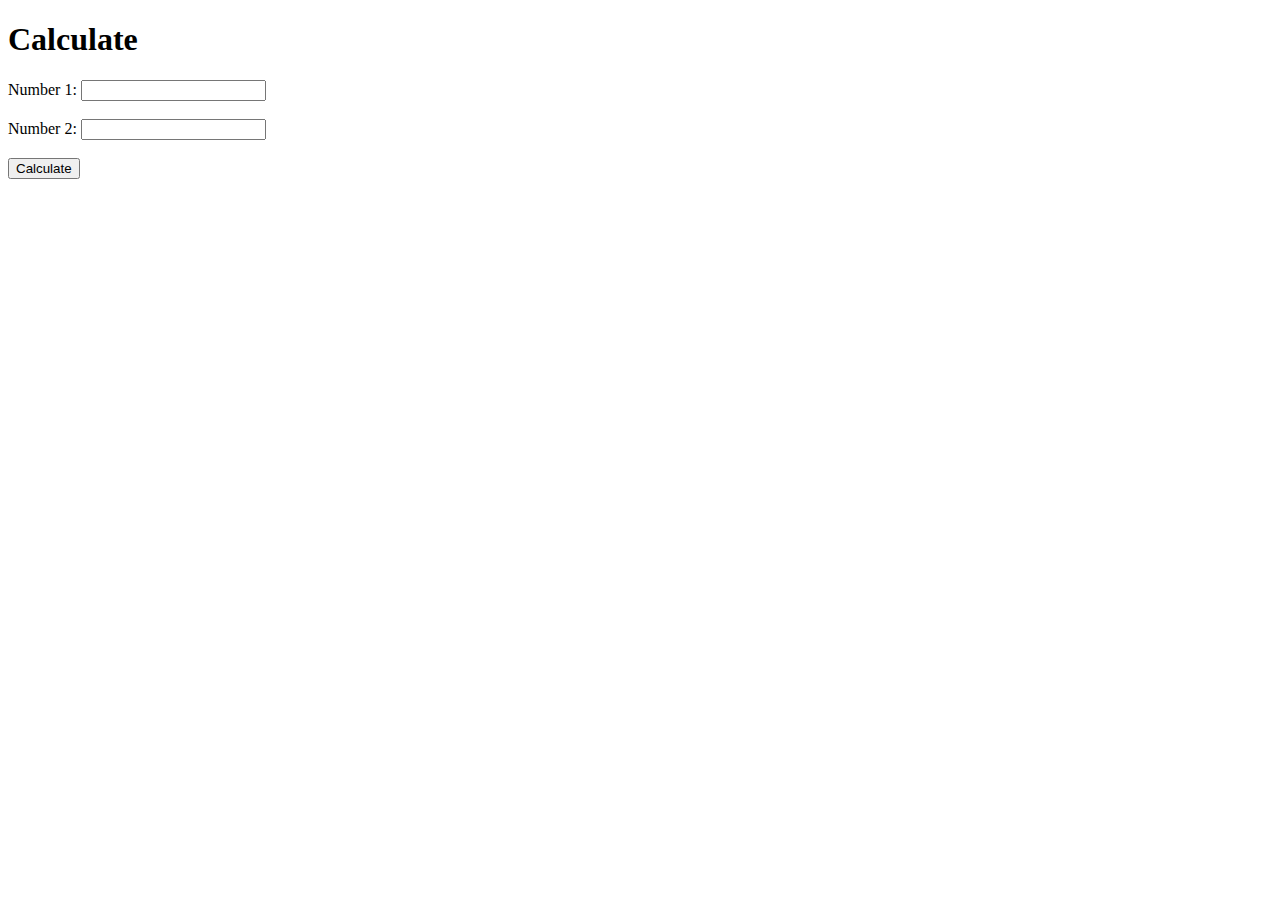
<file: HTML/Calculator/index.htm>
<!DOCTYPE html>
<html>
<head>
  <link rel="stylesheet" href="style.css">

</head>
<body>
  <h1>Calculate</h1>

  <label for="int1">Number 1:</label>
  <input type ="text" id ="int1" name="int1"><br><br>

  <label for="int2">Number 2:</label>
  <input type ="text" id ="int2" name="int2"><br><br>

  <button onclick="helloPrint()">Calculate</button><br><br>

  <div id="demo"></div>
  <div id="image-display-area">
    <!-- Image will be displayed here -->

  </div>
  
    <script src="java.js" ></script>
</body>
</html>
</file>
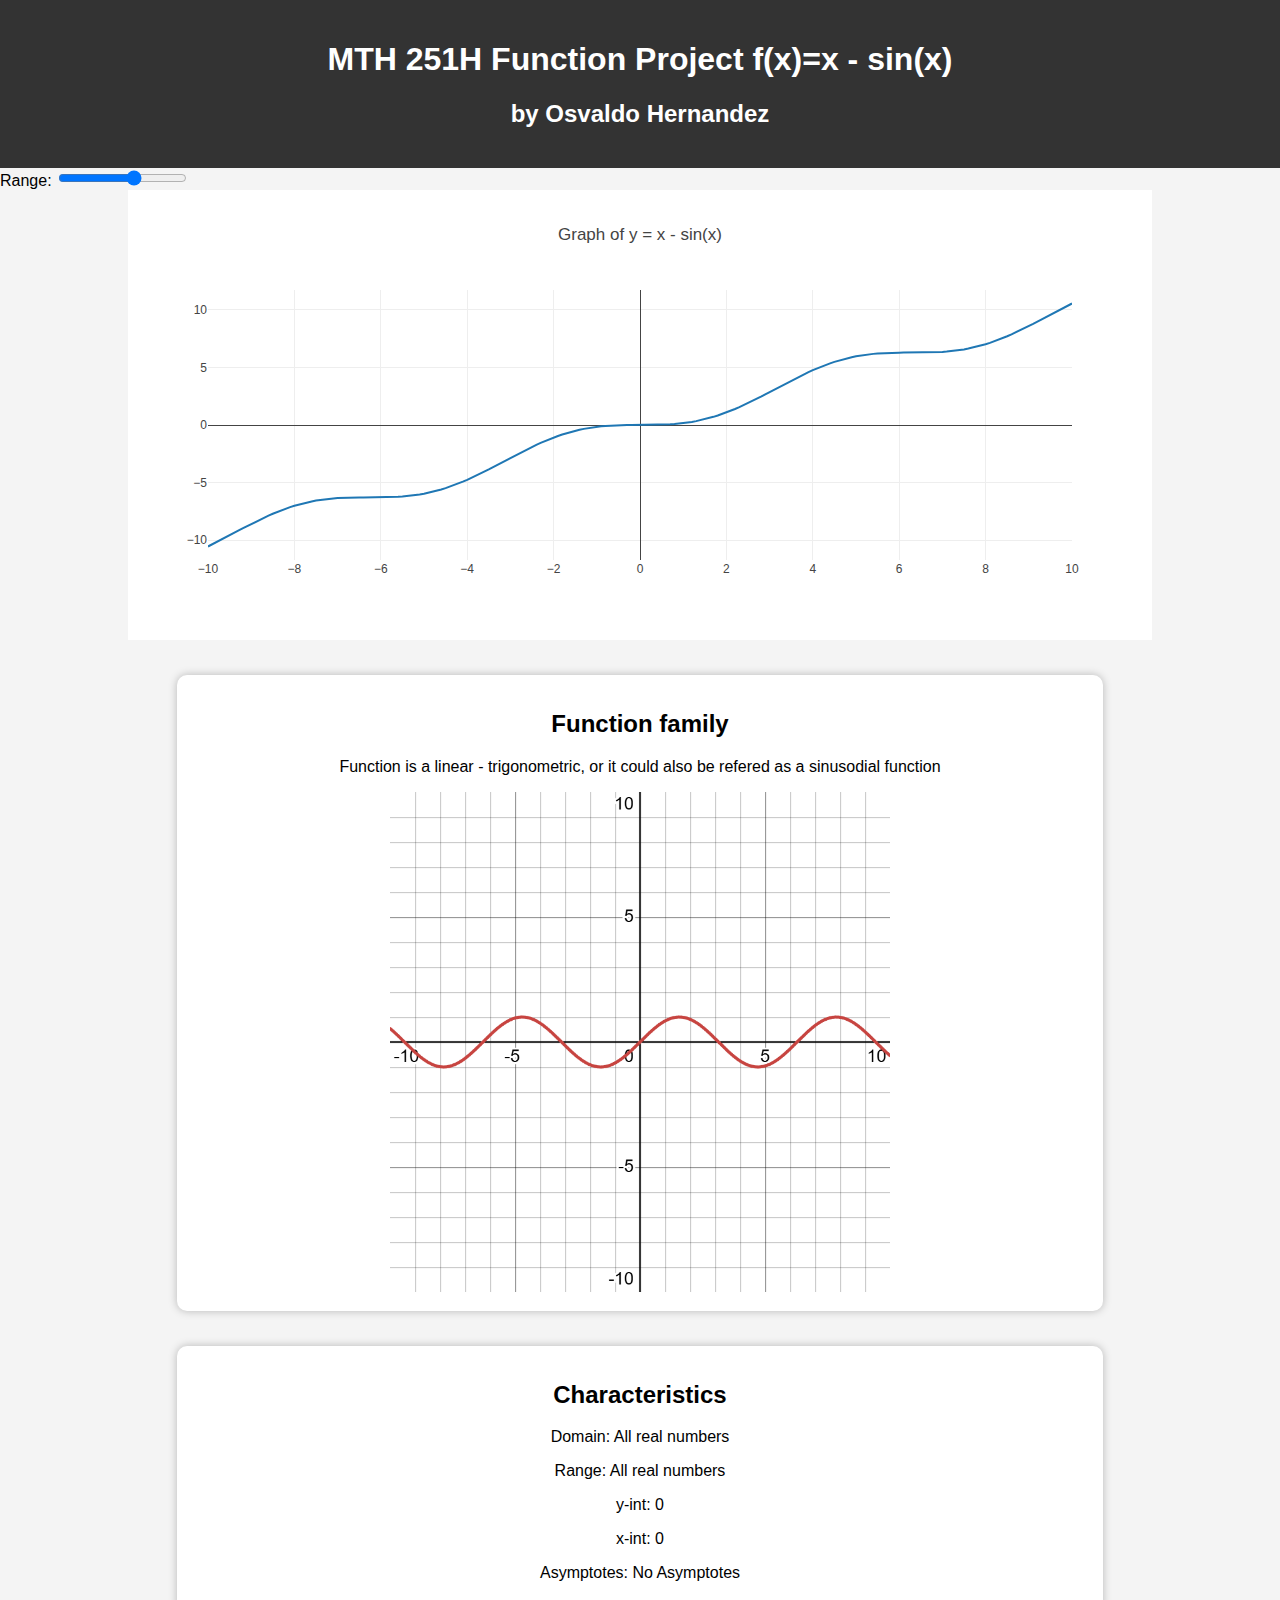
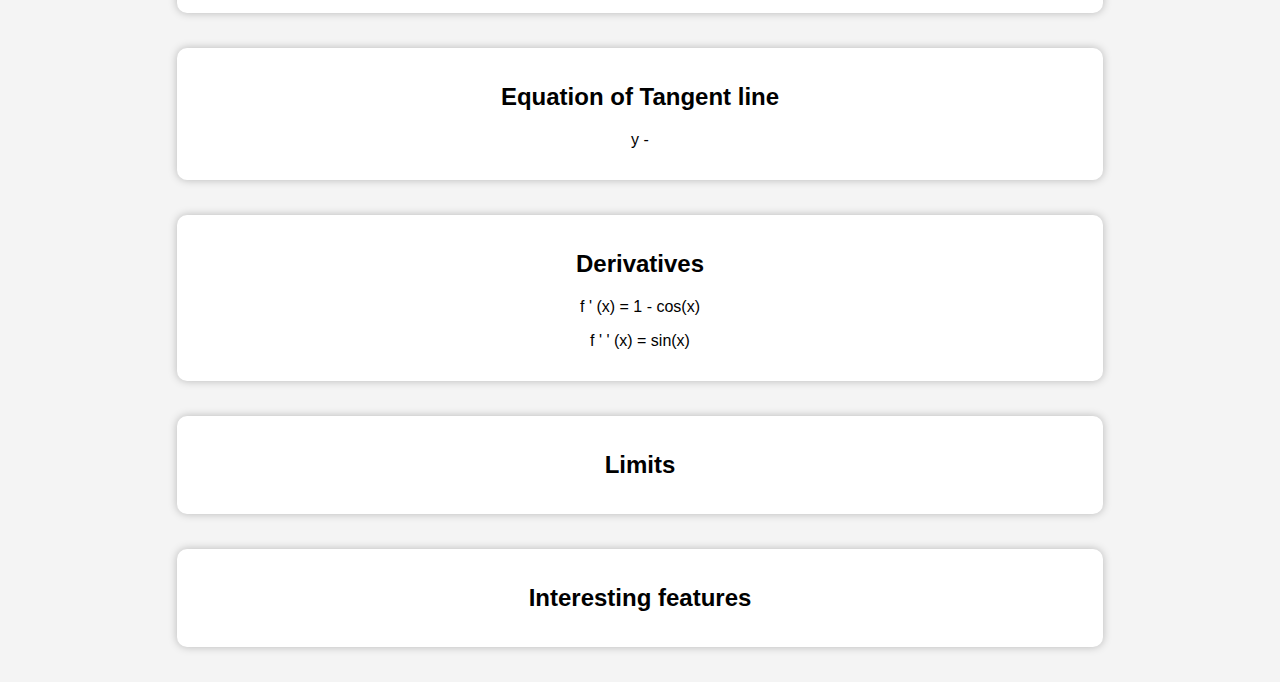
<file: HTML/mth251proj/index.html>
<!DOCTYPE html>
<html>
    <head>
        <meta charset="utf-8">
        <meta http-equiv="X-UA-Compatible" content="IE=edge">
        <title>Function</title>
        <meta name="description" content="">
        <meta name="viewport" content="width=device-width, initial-scale=1">
        <link rel="stylesheet" href="style.css">
        <script src="https://cdn.plot.ly/plotly-latest.min.js"></script>
    </head>
    <body>
        <main>
            <header>
                <h1>MTH 251H Function Project f(x)=x - sin(x)</h1>
                <h2>by Osvaldo Hernandez</h2>
            </header>
            <section>
                <label for="graphInput">Range: </label>
                <input type="range" id="graphInput" min="1" max="51" step="10">
            <div id="myPlot"></div>

            </section>
            
            <section id="section">
                <h2 class="subhead">Function family</h2>
                <p>Function is a linear - trigonometric, or it could also be refered as a sinusodial function</p>
                <img src="assets/desmos-graph.png" style="width:500px;height:500px;">
            </section>

            <section id="section">
                <h2 class="subhead">Characteristics</h2>
                <p class="Characteristics">Domain: All real numbers</p>
                <p class="Characteristics">Range: All real numbers</p>
                <p class="Characteristics">y-int: 0</p>
                <p class="Characteristics">x-int: 0</p>
                <p class="Characteristics">Asymptotes: No Asymptotes</p> 
            </section>

            <section id="section">
                <h2 class="subhead">Equation of Tangent line</h2>
                <p>y - </p>
            </section>

            <section id="section">
                <h2 class="subhead">Derivatives</h2>
                <p>f ' (x) = 1 - cos(x) </p>
                <p>f ' ' (x) = sin(x)</p>
            </section>

            <section id="section">
                <h2 class="subhead">Limits</h2>
            </section>

            <section id="section">
                <h2 class="subhead">Interesting features</h2>
            </section>
            
        </main>
        <script src="script.js" async defer></script>
    </body>
</html>
</file>
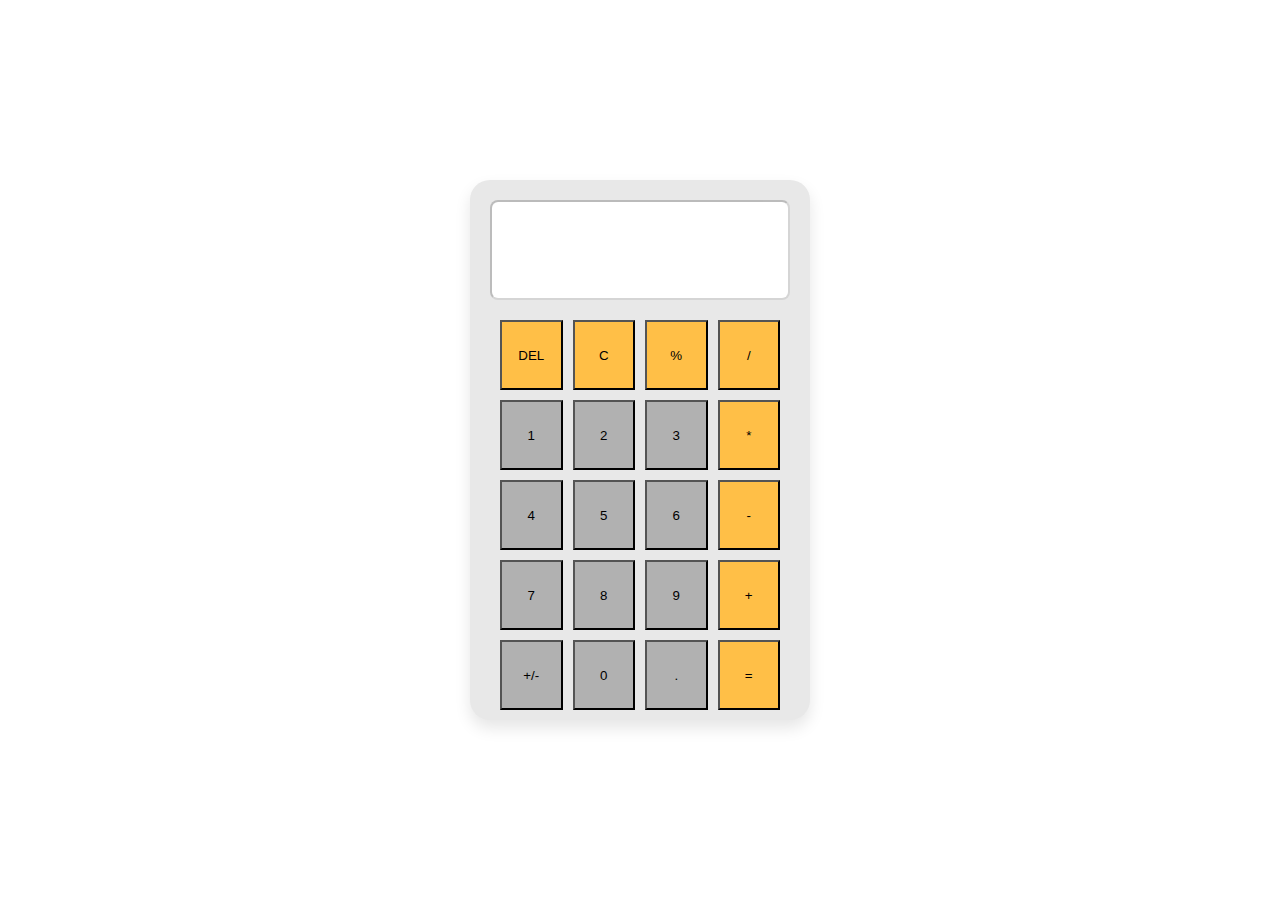
<file: HTML/calc v2/calculator.html>
<!DOCTYPE html>
<html>
<head>
  <link rel="stylesheet" href="style.css">
  <title>Calculator</title>
</head>
<body>
  <div class="calculator">
    <input type="text" class="display" id="display" disabled>
    <div class="buttons">
        <button class="button operator" onclick="appendOperation('DEL')">DEL</button>
        <button class="button operator" onclick="appendOperation('C')">C</button>
        <button class="button operator" onclick="appendOperation('%')">%</button>
        <button class="button operator" onclick="appendOperation('/')">/</button>

        <button class="button num" onclick="appendNumber('1')">1</button>
        <button class="button num" onclick="appendNumber('2')">2</button>
        <button class="button num" onclick="appendNumber('3')">3</button>
        <button class="button operator" onclick="appendOperation('*')">*</button>
        
        <button class="button num" onclick="appendNumber('4')">4</button>
        <button class="button num" onclick="appendNumber('5')">5</button>
        <button class="button num" onclick="appendNumber('6')">6</button>
        <button class="button operator" onclick ="appendOperation('-')">-</button>

        <button class="button num" onclick ="appendNumber('7')">7</button>
        <button class="button num" onclick ="appendNumber('8')">8</button>
        <button class="button num" onclick ="appendNumber('9')">9</button>
        <button class="button operator" onclick ="appendOperation('+')">+</button>

        <button class="button num" onclick="appendOperation('NEGATIVE')">+/-</button>
        <button class="button num" onclick="appendNumber('0')">0</button>
        <button class="button num" onclick="appendNumber('.')">.</button>
        <button class="button operator" onclick="appendOperation('=')">=</button>
    </div>
  </div>
</div>
<script src="script.js" ></script>
</body>
</html>
</file>
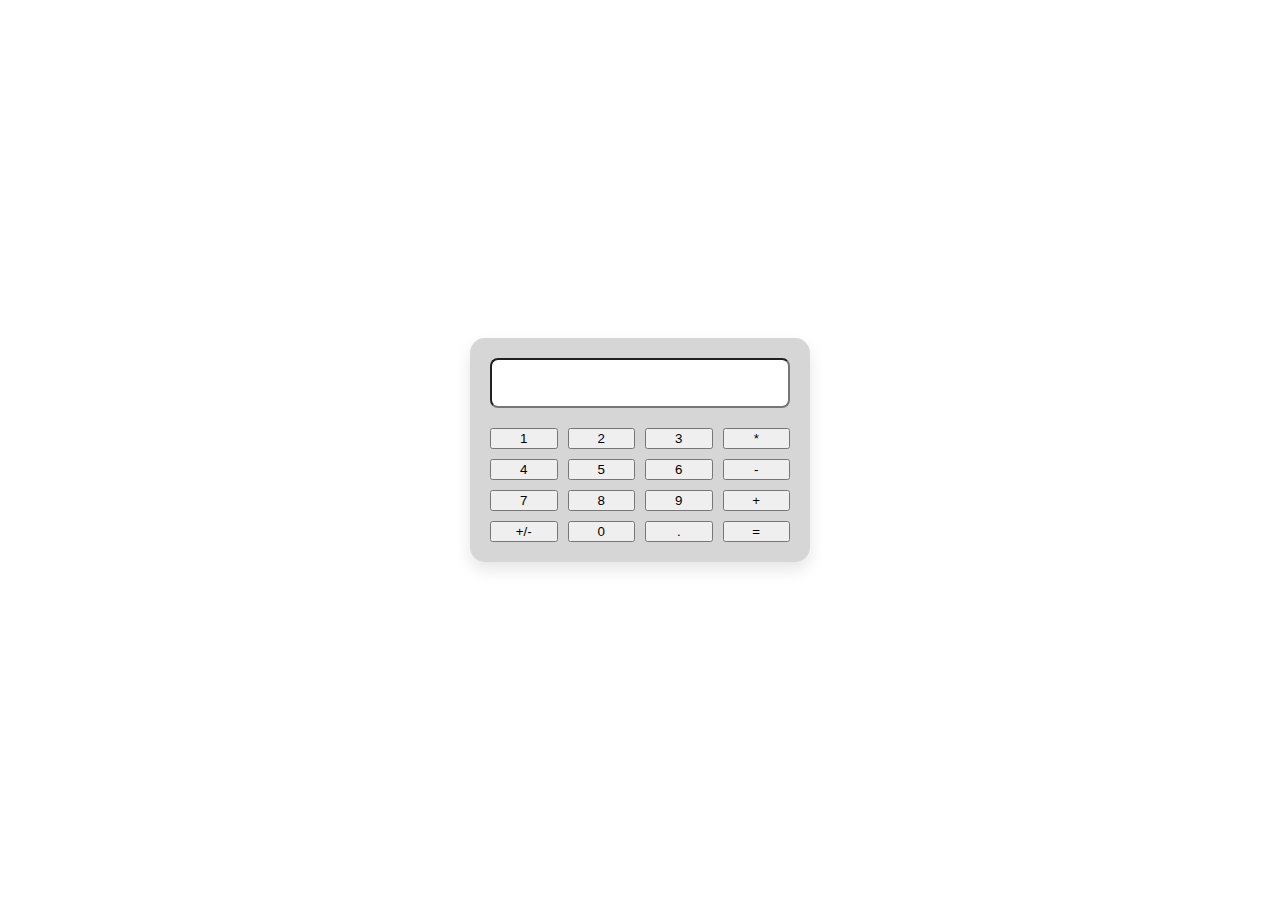
<file: HTML/Calculator/calculator.html>
<!DOCTYPE html>
<html>
<head>
  <link rel="stylesheet" href="styles.css">
</head>
<body>
  <div class="calculator">
    <input type="text" class="display" id="display" readonly>
    <div class="buttons">
      <button class="button" onclick="appendNumber('1')">1</button>
      <button class="button" onclick="appendNumber('2')">2</button>
      <button class="button" onclick="appendNumber('3')">3</button>
      <button class="button operator" onclick="appendOperation('*')">*</button>
      
      <button class="button" onclick="appendNumber('4')">4</button>
      <button class="button" onclick="appendNumber('5')">5</button>
      <button class="button" onclick="appendNumber('6')">6</button>
      <button class="button operator" onclick ="appendOperation('-')">-</button>

      <button class="button" onclick ="appendNumber('7')">7</button>
      <button class="button" onclick ="appendNumber('8')">8</button>
      <button class="button" onclick ="appendNumber('9')">9</button>
      <button class="button operator" onclick ="appendOperation('+')">+</button>

      <button class="button operator" onclick="appendOperation('-')">+/-</button>
      <button class="button" onclick="appendNumber('0')">0</button>
      <button class="button operator" onclick="appendOperation('.')">.</button>
      <button class="button operator" onclick="appendOperation('=')">=</button>
    </div>
  </div>
</div>
<script src="script.js" ></script>
</body>
</html>
</file>
<file: HTML/Calculator/style.css>
body {
  background-color: white;
}
h1 {
  color: rgb(0, 0, 0);
}
p {
  color: red;
}

/* Image used by the calculator script */
.calc-image {
  width: 300px;
  height: auto;
  max-width: 100%;
  display: block;
}
</file>
<file: HTML/mth251proj/style.css>
body {
    margin: 0;
    font-family: Arial, sans-serif;
    background: #f4f4f4;
}

header {
    text-align: center;
    padding: 20px;
    background: #333;
    color: white;
}
#myPlot {
    width: 80%; 
    height: 80% auto;
    margin: 0 auto;
}
#section {
    background: white;
    margin: 35px auto;
    padding: 15px;
    width: 70%;
    border-radius: 10px;
    box-shadow: 0 0 8px rgba(0,0,0,0.25);
    text-align: center;
}
</file>
<file: HTML/calc v2/style.css>
body{
    font-family: Arial, Helvetica, sans-serif;
    display: flex;
    justify-content: center;
    align-items: center;
    height: 100vh;
    background-color: #ffffff;
    margin: 0;
}

.calculator{
    width: 300px;
    height: 500px;
    background-color: rgb(232, 232, 232);
    border-radius: 20px;
    padding: 20px;
    box-shadow: 0 8px 16px rgba(0,0,0,0.1);
}
.display{
  width: 100%;
  height: 100px;
  text-align: right;
  font-size: 2rem;
  padding: 10px;
  margin-bottom: 10px;
  border-radius: 8px;
  box-sizing: border-box;
  background-color: rgb(255, 255, 255);
}
.buttons {
    border-radius: 0px;
    display: grid;
    grid-template-columns: repeat(4, 1fr);
    gap: 10px;
    height: calc(100% - 90px);
    box-sizing: border-box;
    padding: 10px;
    
}
.num{
    background-color: rgb(177, 177, 177);
}
.operator{
    background-color: rgb(255, 191, 71);
}

.operator:hover{
    transform: scale(1.1);
    background-color: rgb(255, 166, 0); 
    transition: background-color 0.5s ease-in-out;
}
.num:hover{
    transform: scale(1.1);
    background-color: rgb(133, 133, 133);
    transition:background-color 0.5s ease-in-out;
}
</file>
<file: HTML/Calculator/styles.css>
body {
    font-family: sans-serif;
    display: flex;
    justify-content: center;
    align-items: center;
    min-height: 100vh;
    background-color: #ffffff;
    margin: 0;
}

.calculator{
  width: 300px;
  background-color: #d6d6d6;
  border-radius: 15px;
  box-shadow: 0 8px 16px rgba(0,0,0,0.1);
  padding: 20px;
}

.display{
  width: 100%;
  height: 50px;
  text-align: right;
  font-size: 1.5rem;
  padding: 10px;
  margin-bottom: 20px;
  border-radius: 8px;
  box-sizing: border-box;
}

.buttons {
    display: grid;
    grid-template-columns: repeat(4, 1fr);
    gap: 10px;
}

.button:hover{
  transform: scale(1.1);
}
.button:active{
  transform: scale(0.95);
}
</file>
